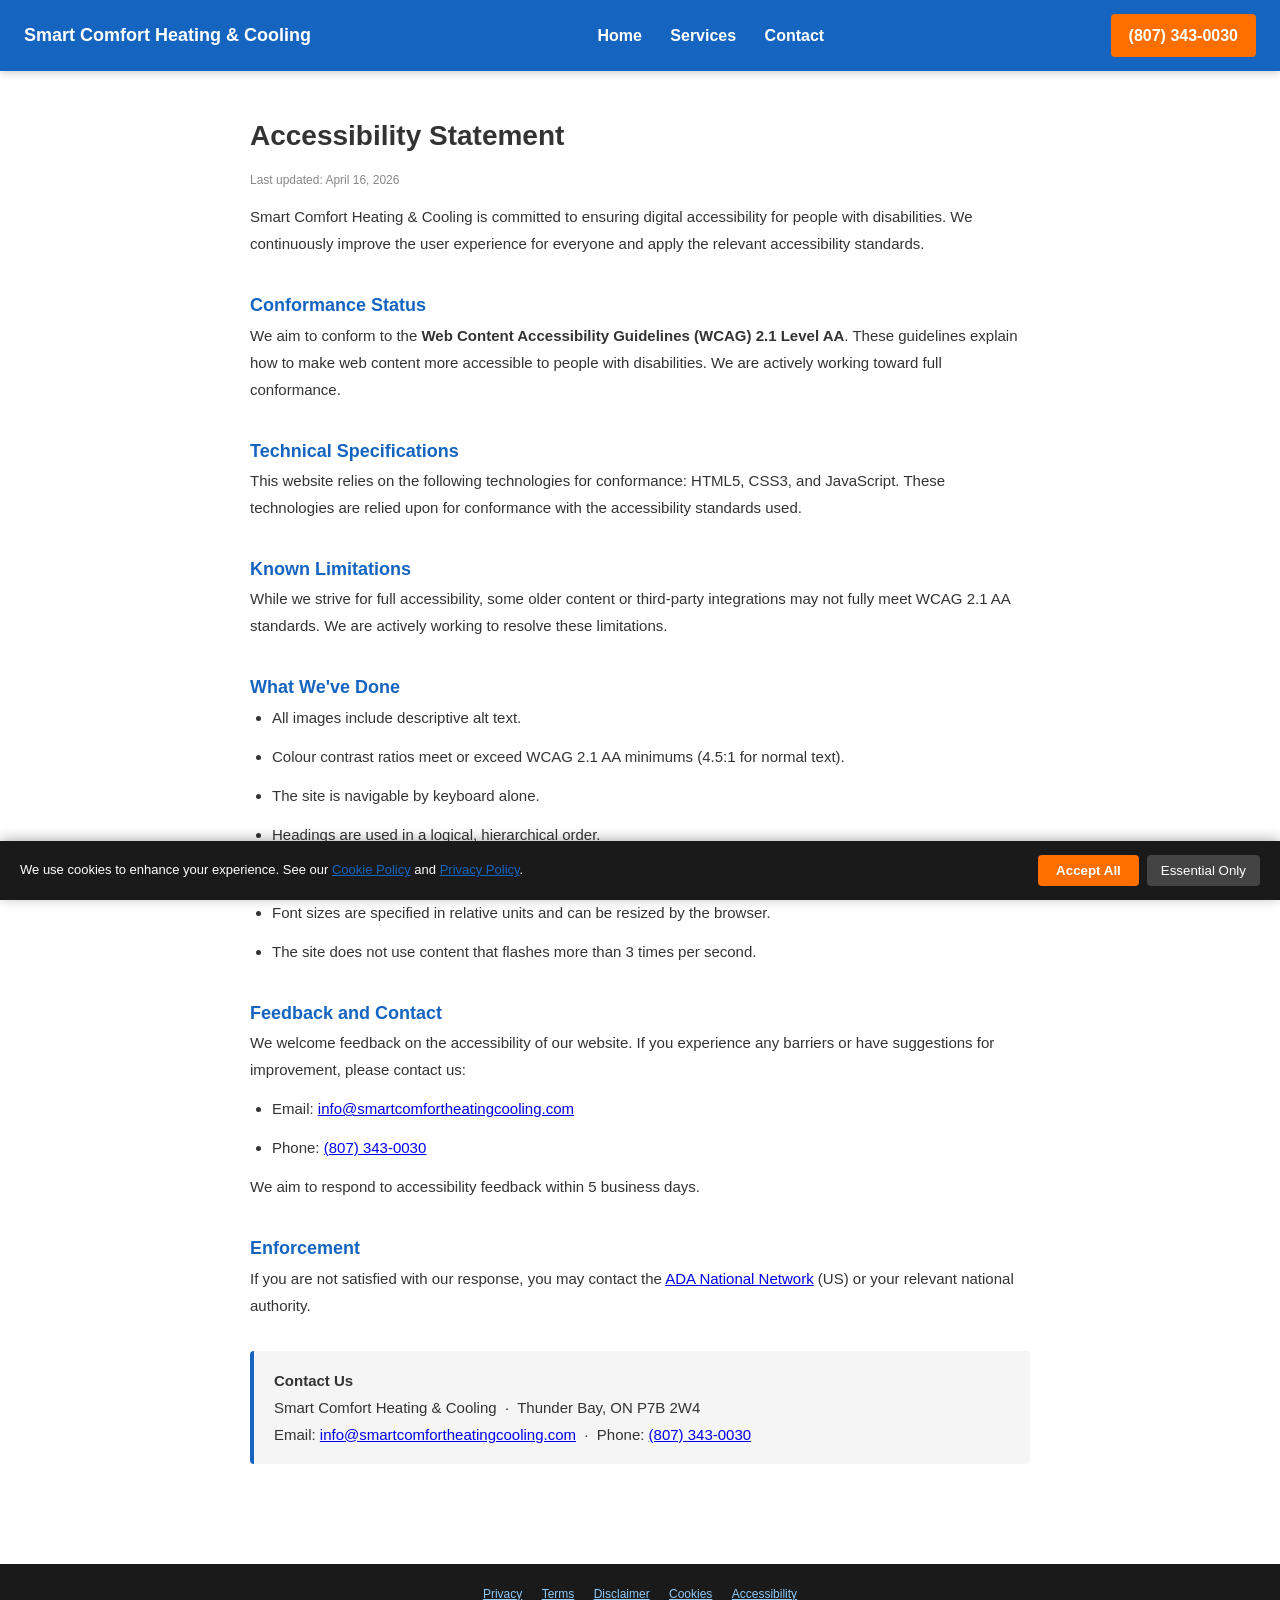
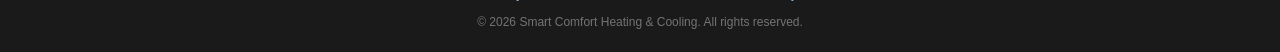
<file: accessibility.html>
<!DOCTYPE html>
<html lang="en">
<head>
<meta charset="UTF-8">
<meta name="viewport" content="width=device-width,initial-scale=1.0">
<title>Accessibility Statement | Smart Comfort Heating & Cooling</title>
<meta name="description" content="Accessibility Statement for Smart Comfort Heating & Cooling, Thunder Bay ON P7B 2W4. Last updated April 16, 2026.">
<meta name="robots" content="noindex,follow">
<link rel="canonical" href="/accessibility.html">
<link rel="stylesheet" href="style.css">
<script type="application/ld+json">{"@context": "https://schema.org", "@type": "WebPage", "name": "Accessibility Statement", "url": "/accessibility.html", "inLanguage": "en-US", "publisher": {"@type": "LocalBusiness", "name": "Smart Comfort Heating & Cooling", "address": {"@type": "PostalAddress", "addressLocality": "Thunder Bay", "addressRegion": "ON P7B 2W4"}}}</script>
<meta http-equiv="X-Content-Type-Options" content="nosniff">
<meta http-equiv="X-Frame-Options" content="DENY">
<style>
  .legal-wrap{max-width:820px;margin:40px auto;padding:0 20px 60px;font-size:15px;line-height:1.8;color:#333;}
  .legal-wrap h1{font-size:28px;margin-bottom:8px;}
  .legal-wrap h2{font-size:18px;margin-top:32px;color:#1565C0;}
  .legal-wrap p,.legal-wrap li{margin-bottom:12px;}
  .legal-wrap ul{padding-left:22px;}
  .legal-updated{color:#888;font-size:12px;margin-bottom:32px;}
  .legal-contact{background:#f5f5f5;border-left:4px solid #1565C0;padding:16px 20px;border-radius:4px;margin-top:32px;}
</style>
</head>
<body>
<nav style="background:#1565C0;padding:14px 24px;display:flex;justify-content:space-between;align-items:center;position:sticky;top:0;z-index:100;box-shadow:0 2px 8px rgba(0,0,0,.2);">
  <a href="index.html" style="color:white;font-weight:900;font-size:18px;text-decoration:none;">Smart Comfort Heating & Cooling</a>
  <div><a href="index.html" style="color:white;text-decoration:none;margin:0 12px;font-weight:600;">Home</a> <a href="services.html" style="color:white;text-decoration:none;margin:0 12px;font-weight:600;">Services</a> <a href="contact.html" style="color:white;text-decoration:none;margin:0 12px;font-weight:600;">Contact</a></div>
  <a href="tel:8073430030" style="background:#FF6F00;color:white;padding:8px 18px;border-radius:4px;text-decoration:none;font-weight:700;">(807) 343-0030</a>
</nav>
<div class="legal-wrap">

<h1>Accessibility Statement</h1>
<p class="legal-updated">Last updated: April 16, 2026</p>

<p>Smart Comfort Heating & Cooling is committed to ensuring digital accessibility for people with disabilities. We continuously improve the user experience for everyone and apply the relevant accessibility standards.</p>

<h2>Conformance Status</h2>
<p>We aim to conform to the <strong>Web Content Accessibility Guidelines (WCAG) 2.1 Level AA</strong>. These guidelines explain how to make web content more accessible to people with disabilities. We are actively working toward full conformance.</p>

<h2>Technical Specifications</h2>
<p>This website relies on the following technologies for conformance: HTML5, CSS3, and JavaScript. These technologies are relied upon for conformance with the accessibility standards used.</p>

<h2>Known Limitations</h2>
<p>While we strive for full accessibility, some older content or third-party integrations may not fully meet WCAG 2.1 AA standards. We are actively working to resolve these limitations.</p>

<h2>What We've Done</h2>
<ul>
  <li>All images include descriptive alt text.</li>
  <li>Colour contrast ratios meet or exceed WCAG 2.1 AA minimums (4.5:1 for normal text).</li>
  <li>The site is navigable by keyboard alone.</li>
  <li>Headings are used in a logical, hierarchical order.</li>
  <li>Forms include descriptive labels and error messages.</li>
  <li>Font sizes are specified in relative units and can be resized by the browser.</li>
  <li>The site does not use content that flashes more than 3 times per second.</li>
</ul>

<h2>Feedback and Contact</h2>
<p>We welcome feedback on the accessibility of our website. If you experience any barriers or have suggestions for improvement, please contact us:</p>
<ul>
  <li>Email: <a href="mailto:info@smartcomfortheatingcooling.com">info@smartcomfortheatingcooling.com</a></li>
  <li>Phone: <a href="tel:8073430030">(807) 343-0030</a></li>
</ul>
<p>We aim to respond to accessibility feedback within 5 business days.</p>

<h2>Enforcement</h2>
<p>If you are not satisfied with our response, you may contact the <a href="https://www.ada.gov" target="_blank" rel="noopener">ADA National Network</a> (US) or your relevant national authority.</p>
<div class="legal-contact">
  <strong>Contact Us</strong><br>
  Smart Comfort Heating & Cooling &nbsp;·&nbsp; Thunder Bay, ON P7B 2W4<br>
  Email: <a href="mailto:info@smartcomfortheatingcooling.com">info@smartcomfortheatingcooling.com</a> &nbsp;·&nbsp; Phone: <a href="tel:8073430030">(807) 343-0030</a>
</div>
</div>
<footer style="background:#1a1a1a;color:#ccc;padding:20px 24px;text-align:center;font-size:12px;">
  <div><a href="privacy-policy.html" style="color:#90CAF9;margin:0 8px;">Privacy</a>
  <a href="terms.html" style="color:#90CAF9;margin:0 8px;">Terms</a>
  <a href="disclaimer.html" style="color:#90CAF9;margin:0 8px;">Disclaimer</a>
  <a href="cookies.html" style="color:#90CAF9;margin:0 8px;">Cookies</a>
  <a href="accessibility.html" style="color:#90CAF9;margin:0 8px;">Accessibility</a></div>
  <div style="margin-top:8px;opacity:.5;">&copy; 2026 Smart Comfort Heating & Cooling. All rights reserved.</div>
</footer>
<script src="cookie-consent.js" defer></script>
</body></html>
</file>
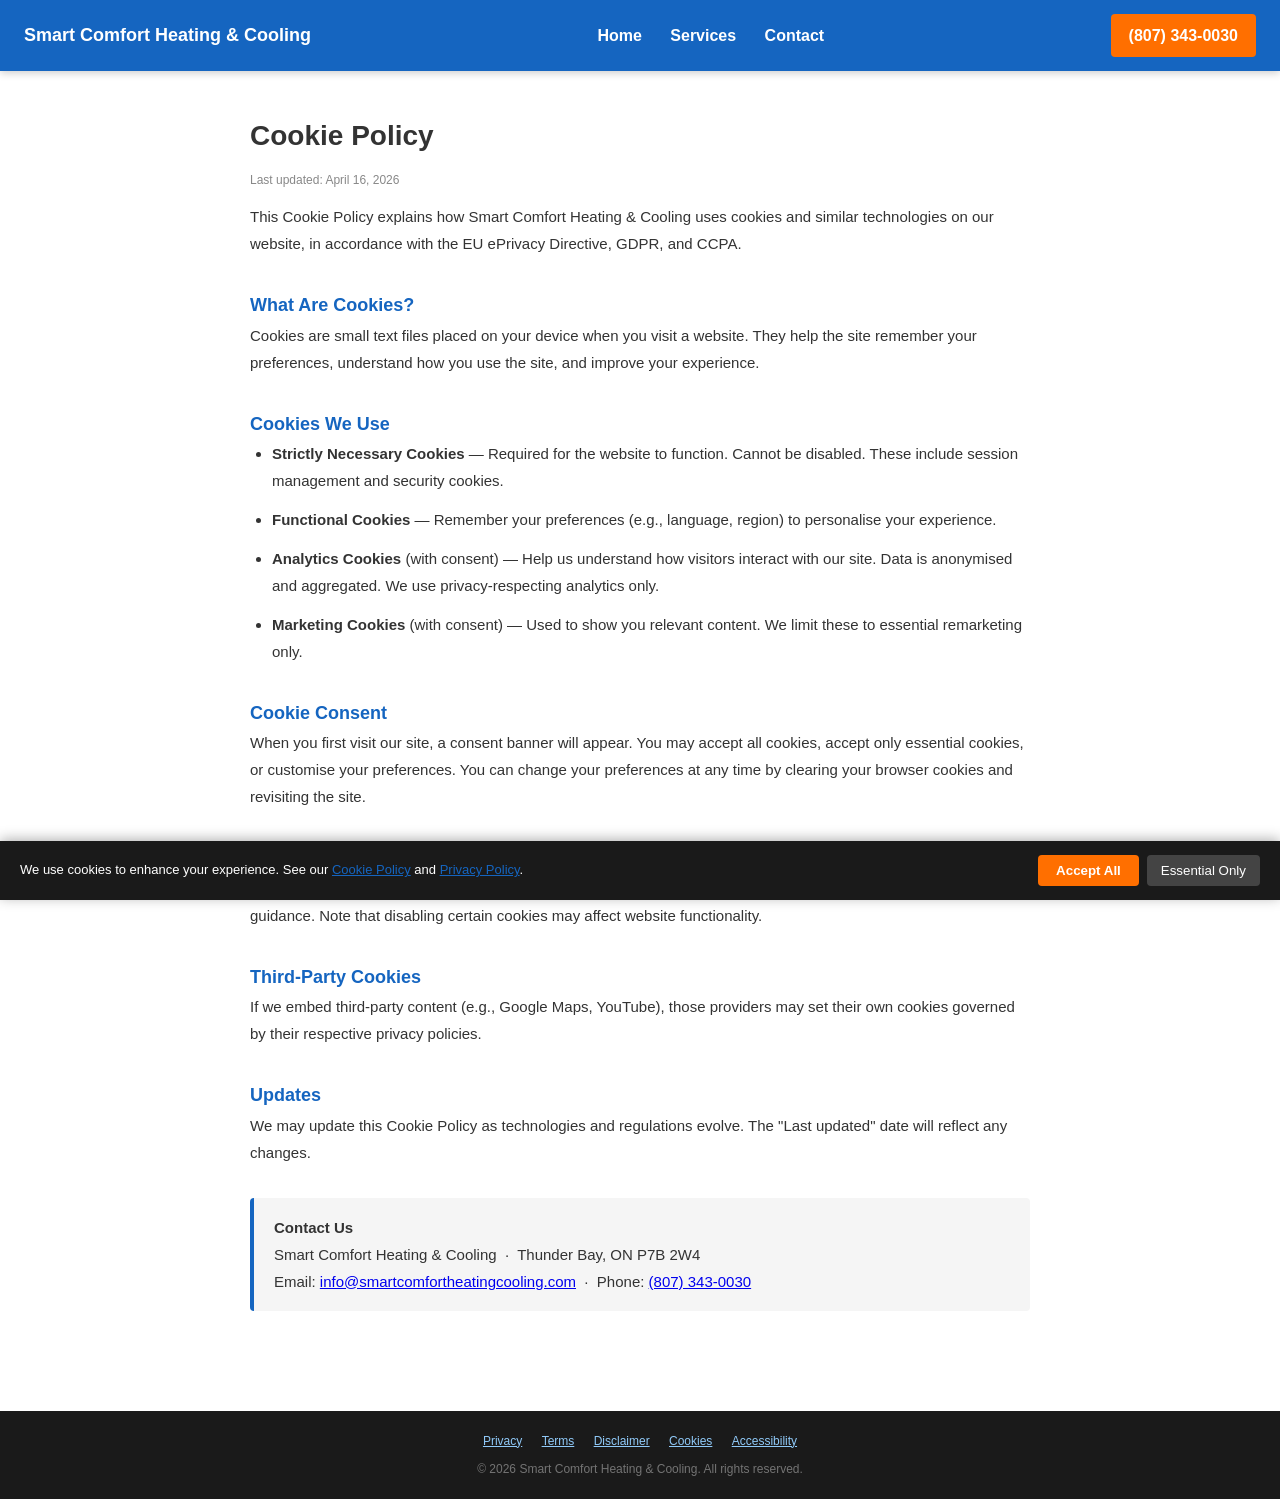
<file: cookies.html>
<!DOCTYPE html>
<html lang="en">
<head>
<meta charset="UTF-8">
<meta name="viewport" content="width=device-width,initial-scale=1.0">
<title>Cookie Policy | Smart Comfort Heating & Cooling</title>
<meta name="description" content="Cookie Policy for Smart Comfort Heating & Cooling, Thunder Bay ON P7B 2W4. Last updated April 16, 2026.">
<meta name="robots" content="noindex,follow">
<link rel="canonical" href="/cookies.html">
<link rel="stylesheet" href="style.css">
<script type="application/ld+json">{"@context": "https://schema.org", "@type": "WebPage", "name": "Cookie Policy", "url": "/cookies.html", "inLanguage": "en-US", "publisher": {"@type": "LocalBusiness", "name": "Smart Comfort Heating & Cooling", "address": {"@type": "PostalAddress", "addressLocality": "Thunder Bay", "addressRegion": "ON P7B 2W4"}}}</script>
<meta http-equiv="X-Content-Type-Options" content="nosniff">
<meta http-equiv="X-Frame-Options" content="DENY">
<style>
  .legal-wrap{max-width:820px;margin:40px auto;padding:0 20px 60px;font-size:15px;line-height:1.8;color:#333;}
  .legal-wrap h1{font-size:28px;margin-bottom:8px;}
  .legal-wrap h2{font-size:18px;margin-top:32px;color:#1565C0;}
  .legal-wrap p,.legal-wrap li{margin-bottom:12px;}
  .legal-wrap ul{padding-left:22px;}
  .legal-updated{color:#888;font-size:12px;margin-bottom:32px;}
  .legal-contact{background:#f5f5f5;border-left:4px solid #1565C0;padding:16px 20px;border-radius:4px;margin-top:32px;}
</style>
</head>
<body>
<nav style="background:#1565C0;padding:14px 24px;display:flex;justify-content:space-between;align-items:center;position:sticky;top:0;z-index:100;box-shadow:0 2px 8px rgba(0,0,0,.2);">
  <a href="index.html" style="color:white;font-weight:900;font-size:18px;text-decoration:none;">Smart Comfort Heating & Cooling</a>
  <div><a href="index.html" style="color:white;text-decoration:none;margin:0 12px;font-weight:600;">Home</a> <a href="services.html" style="color:white;text-decoration:none;margin:0 12px;font-weight:600;">Services</a> <a href="contact.html" style="color:white;text-decoration:none;margin:0 12px;font-weight:600;">Contact</a></div>
  <a href="tel:8073430030" style="background:#FF6F00;color:white;padding:8px 18px;border-radius:4px;text-decoration:none;font-weight:700;">(807) 343-0030</a>
</nav>
<div class="legal-wrap">

<h1>Cookie Policy</h1>
<p class="legal-updated">Last updated: April 16, 2026</p>

<p>This Cookie Policy explains how Smart Comfort Heating & Cooling uses cookies and similar technologies on our website, in accordance with the EU ePrivacy Directive, GDPR, and CCPA.</p>

<h2>What Are Cookies?</h2>
<p>Cookies are small text files placed on your device when you visit a website. They help the site remember your preferences, understand how you use the site, and improve your experience.</p>

<h2>Cookies We Use</h2>
<ul>
  <li><strong>Strictly Necessary Cookies</strong> — Required for the website to function. Cannot be disabled. These include session management and security cookies.</li>
  <li><strong>Functional Cookies</strong> — Remember your preferences (e.g., language, region) to personalise your experience.</li>
  <li><strong>Analytics Cookies</strong> (with consent) — Help us understand how visitors interact with our site. Data is anonymised and aggregated. We use privacy-respecting analytics only.</li>
  <li><strong>Marketing Cookies</strong> (with consent) — Used to show you relevant content. We limit these to essential remarketing only.</li>
</ul>

<h2>Cookie Consent</h2>
<p>When you first visit our site, a consent banner will appear. You may accept all cookies, accept only essential cookies, or customise your preferences. You can change your preferences at any time by clearing your browser cookies and revisiting the site.</p>

<h2>How to Control Cookies</h2>
<p>Most browsers allow you to control cookies through their settings. Visit <a href="https://www.aboutcookies.org" target="_blank" rel="noopener">aboutcookies.org</a> for browser-specific guidance. Note that disabling certain cookies may affect website functionality.</p>

<h2>Third-Party Cookies</h2>
<p>If we embed third-party content (e.g., Google Maps, YouTube), those providers may set their own cookies governed by their respective privacy policies.</p>

<h2>Updates</h2>
<p>We may update this Cookie Policy as technologies and regulations evolve. The "Last updated" date will reflect any changes.</p>
<div class="legal-contact">
  <strong>Contact Us</strong><br>
  Smart Comfort Heating & Cooling &nbsp;·&nbsp; Thunder Bay, ON P7B 2W4<br>
  Email: <a href="mailto:info@smartcomfortheatingcooling.com">info@smartcomfortheatingcooling.com</a> &nbsp;·&nbsp; Phone: <a href="tel:8073430030">(807) 343-0030</a>
</div>
</div>
<footer style="background:#1a1a1a;color:#ccc;padding:20px 24px;text-align:center;font-size:12px;">
  <div><a href="privacy-policy.html" style="color:#90CAF9;margin:0 8px;">Privacy</a>
  <a href="terms.html" style="color:#90CAF9;margin:0 8px;">Terms</a>
  <a href="disclaimer.html" style="color:#90CAF9;margin:0 8px;">Disclaimer</a>
  <a href="cookies.html" style="color:#90CAF9;margin:0 8px;">Cookies</a>
  <a href="accessibility.html" style="color:#90CAF9;margin:0 8px;">Accessibility</a></div>
  <div style="margin-top:8px;opacity:.5;">&copy; 2026 Smart Comfort Heating & Cooling. All rights reserved.</div>
</footer>
<script src="cookie-consent.js" defer></script>
</body></html>
</file>
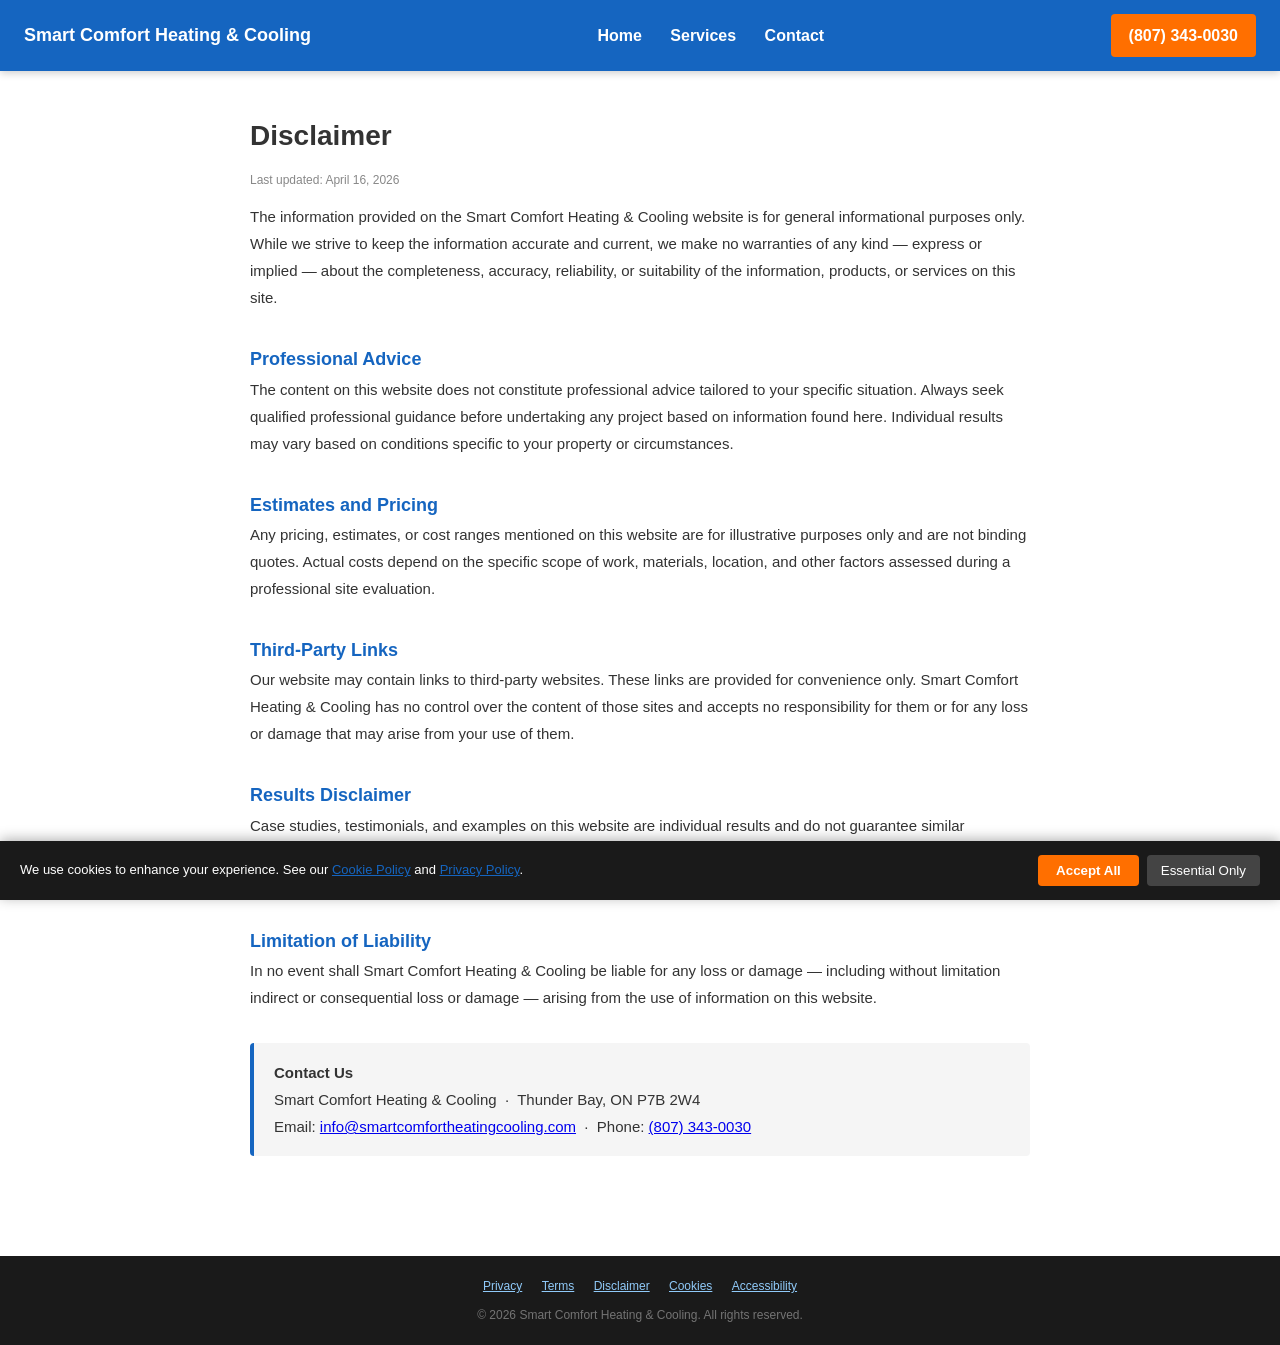
<file: disclaimer.html>
<!DOCTYPE html>
<html lang="en">
<head>
<meta charset="UTF-8">
<meta name="viewport" content="width=device-width,initial-scale=1.0">
<title>Disclaimer | Smart Comfort Heating & Cooling</title>
<meta name="description" content="Disclaimer for Smart Comfort Heating & Cooling, Thunder Bay ON P7B 2W4. Last updated April 16, 2026.">
<meta name="robots" content="noindex,follow">
<link rel="canonical" href="/disclaimer.html">
<link rel="stylesheet" href="style.css">
<script type="application/ld+json">{"@context": "https://schema.org", "@type": "WebPage", "name": "Disclaimer", "url": "/disclaimer.html", "inLanguage": "en-US", "publisher": {"@type": "LocalBusiness", "name": "Smart Comfort Heating & Cooling", "address": {"@type": "PostalAddress", "addressLocality": "Thunder Bay", "addressRegion": "ON P7B 2W4"}}}</script>
<meta http-equiv="X-Content-Type-Options" content="nosniff">
<meta http-equiv="X-Frame-Options" content="DENY">
<style>
  .legal-wrap{max-width:820px;margin:40px auto;padding:0 20px 60px;font-size:15px;line-height:1.8;color:#333;}
  .legal-wrap h1{font-size:28px;margin-bottom:8px;}
  .legal-wrap h2{font-size:18px;margin-top:32px;color:#1565C0;}
  .legal-wrap p,.legal-wrap li{margin-bottom:12px;}
  .legal-wrap ul{padding-left:22px;}
  .legal-updated{color:#888;font-size:12px;margin-bottom:32px;}
  .legal-contact{background:#f5f5f5;border-left:4px solid #1565C0;padding:16px 20px;border-radius:4px;margin-top:32px;}
</style>
</head>
<body>
<nav style="background:#1565C0;padding:14px 24px;display:flex;justify-content:space-between;align-items:center;position:sticky;top:0;z-index:100;box-shadow:0 2px 8px rgba(0,0,0,.2);">
  <a href="index.html" style="color:white;font-weight:900;font-size:18px;text-decoration:none;">Smart Comfort Heating & Cooling</a>
  <div><a href="index.html" style="color:white;text-decoration:none;margin:0 12px;font-weight:600;">Home</a> <a href="services.html" style="color:white;text-decoration:none;margin:0 12px;font-weight:600;">Services</a> <a href="contact.html" style="color:white;text-decoration:none;margin:0 12px;font-weight:600;">Contact</a></div>
  <a href="tel:8073430030" style="background:#FF6F00;color:white;padding:8px 18px;border-radius:4px;text-decoration:none;font-weight:700;">(807) 343-0030</a>
</nav>
<div class="legal-wrap">

<h1>Disclaimer</h1>
<p class="legal-updated">Last updated: April 16, 2026</p>

<p>The information provided on the Smart Comfort Heating & Cooling website is for general informational purposes only. While we strive to keep the information accurate and current, we make no warranties of any kind — express or implied — about the completeness, accuracy, reliability, or suitability of the information, products, or services on this site.</p>

<h2>Professional Advice</h2>
<p>The content on this website does not constitute professional advice tailored to your specific situation. Always seek qualified professional guidance before undertaking any project based on information found here. Individual results may vary based on conditions specific to your property or circumstances.</p>

<h2>Estimates and Pricing</h2>
<p>Any pricing, estimates, or cost ranges mentioned on this website are for illustrative purposes only and are not binding quotes. Actual costs depend on the specific scope of work, materials, location, and other factors assessed during a professional site evaluation.</p>

<h2>Third-Party Links</h2>
<p>Our website may contain links to third-party websites. These links are provided for convenience only. Smart Comfort Heating & Cooling has no control over the content of those sites and accepts no responsibility for them or for any loss or damage that may arise from your use of them.</p>

<h2>Results Disclaimer</h2>
<p>Case studies, testimonials, and examples on this website are individual results and do not guarantee similar outcomes. Performance depends on many variables including but not limited to property conditions, local regulations, weather, and individual project complexity.</p>

<h2>Limitation of Liability</h2>
<p>In no event shall Smart Comfort Heating & Cooling be liable for any loss or damage — including without limitation indirect or consequential loss or damage — arising from the use of information on this website.</p>
<div class="legal-contact">
  <strong>Contact Us</strong><br>
  Smart Comfort Heating & Cooling &nbsp;·&nbsp; Thunder Bay, ON P7B 2W4<br>
  Email: <a href="mailto:info@smartcomfortheatingcooling.com">info@smartcomfortheatingcooling.com</a> &nbsp;·&nbsp; Phone: <a href="tel:8073430030">(807) 343-0030</a>
</div>
</div>
<footer style="background:#1a1a1a;color:#ccc;padding:20px 24px;text-align:center;font-size:12px;">
  <div><a href="privacy-policy.html" style="color:#90CAF9;margin:0 8px;">Privacy</a>
  <a href="terms.html" style="color:#90CAF9;margin:0 8px;">Terms</a>
  <a href="disclaimer.html" style="color:#90CAF9;margin:0 8px;">Disclaimer</a>
  <a href="cookies.html" style="color:#90CAF9;margin:0 8px;">Cookies</a>
  <a href="accessibility.html" style="color:#90CAF9;margin:0 8px;">Accessibility</a></div>
  <div style="margin-top:8px;opacity:.5;">&copy; 2026 Smart Comfort Heating & Cooling. All rights reserved.</div>
</footer>
<script src="cookie-consent.js" defer></script>
</body></html>
</file>
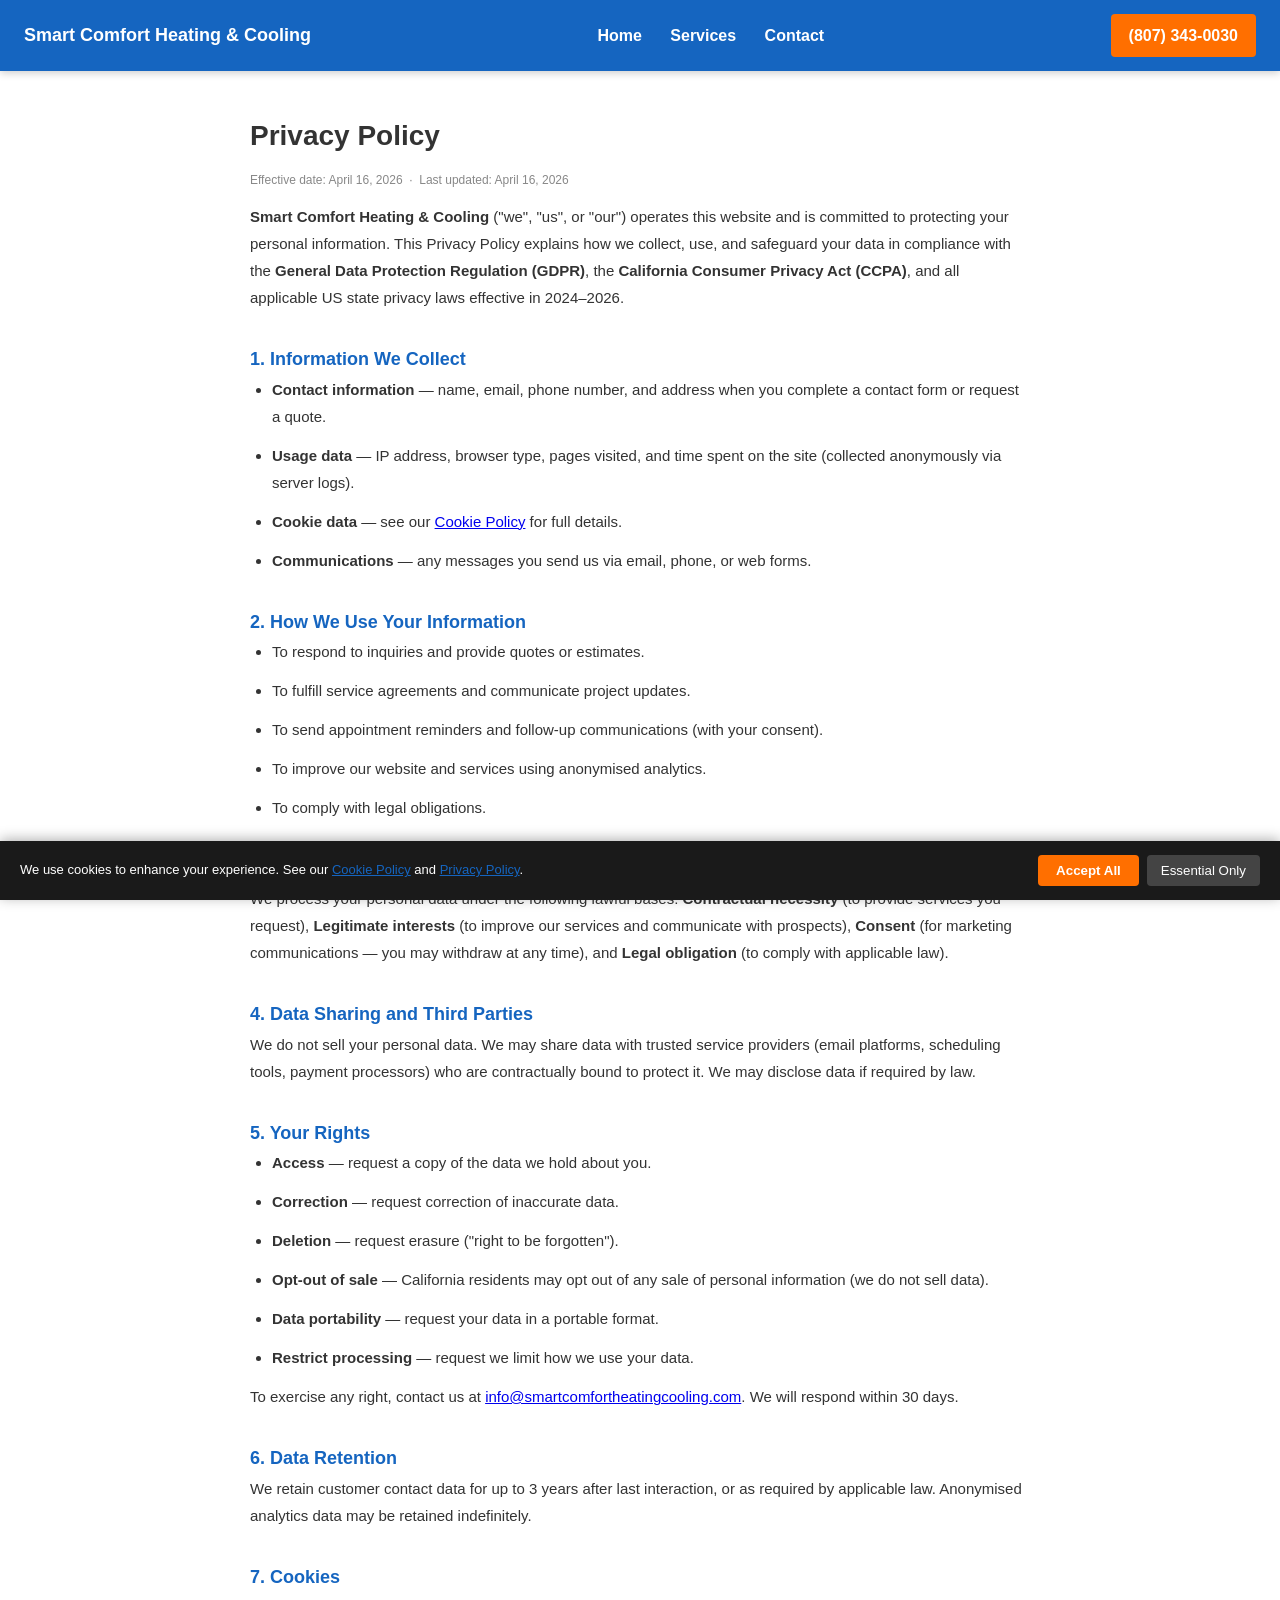
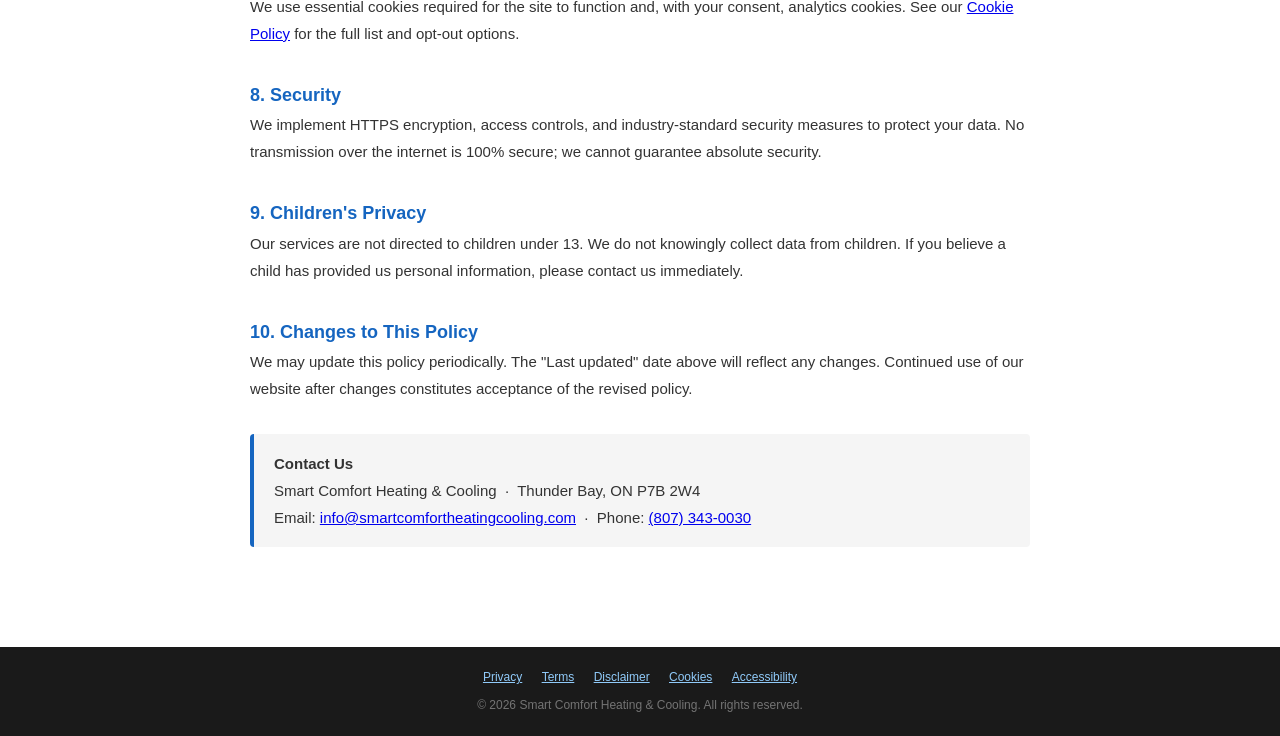
<file: privacy-policy.html>
<!DOCTYPE html>
<html lang="en">
<head>
<meta charset="UTF-8">
<meta name="viewport" content="width=device-width,initial-scale=1.0">
<title>Privacy Policy | Smart Comfort Heating & Cooling</title>
<meta name="description" content="Privacy Policy for Smart Comfort Heating & Cooling, Thunder Bay ON P7B 2W4. Last updated April 16, 2026.">
<meta name="robots" content="noindex,follow">
<link rel="canonical" href="/privacy-policy.html">
<link rel="stylesheet" href="style.css">
<script type="application/ld+json">{"@context": "https://schema.org", "@type": "WebPage", "name": "Privacy Policy", "url": "/privacy-policy.html", "inLanguage": "en-US", "publisher": {"@type": "LocalBusiness", "name": "Smart Comfort Heating & Cooling", "address": {"@type": "PostalAddress", "addressLocality": "Thunder Bay", "addressRegion": "ON P7B 2W4"}}}</script>
<meta http-equiv="X-Content-Type-Options" content="nosniff">
<meta http-equiv="X-Frame-Options" content="DENY">
<style>
  .legal-wrap{max-width:820px;margin:40px auto;padding:0 20px 60px;font-size:15px;line-height:1.8;color:#333;}
  .legal-wrap h1{font-size:28px;margin-bottom:8px;}
  .legal-wrap h2{font-size:18px;margin-top:32px;color:#1565C0;}
  .legal-wrap p,.legal-wrap li{margin-bottom:12px;}
  .legal-wrap ul{padding-left:22px;}
  .legal-updated{color:#888;font-size:12px;margin-bottom:32px;}
  .legal-contact{background:#f5f5f5;border-left:4px solid #1565C0;padding:16px 20px;border-radius:4px;margin-top:32px;}
</style>
</head>
<body>
<nav style="background:#1565C0;padding:14px 24px;display:flex;justify-content:space-between;align-items:center;position:sticky;top:0;z-index:100;box-shadow:0 2px 8px rgba(0,0,0,.2);">
  <a href="index.html" style="color:white;font-weight:900;font-size:18px;text-decoration:none;">Smart Comfort Heating & Cooling</a>
  <div><a href="index.html" style="color:white;text-decoration:none;margin:0 12px;font-weight:600;">Home</a> <a href="services.html" style="color:white;text-decoration:none;margin:0 12px;font-weight:600;">Services</a> <a href="contact.html" style="color:white;text-decoration:none;margin:0 12px;font-weight:600;">Contact</a></div>
  <a href="tel:8073430030" style="background:#FF6F00;color:white;padding:8px 18px;border-radius:4px;text-decoration:none;font-weight:700;">(807) 343-0030</a>
</nav>
<div class="legal-wrap">

<h1>Privacy Policy</h1>
<p class="legal-updated">Effective date: April 16, 2026 &nbsp;·&nbsp; Last updated: April 16, 2026</p>

<p><strong>Smart Comfort Heating & Cooling</strong> ("we", "us", or "our") operates this website and is committed to protecting your personal information. This Privacy Policy explains how we collect, use, and safeguard your data in compliance with the <strong>General Data Protection Regulation (GDPR)</strong>, the <strong>California Consumer Privacy Act (CCPA)</strong>, and all applicable US state privacy laws effective in 2024–2026.</p>

<h2>1. Information We Collect</h2>
<ul>
  <li><strong>Contact information</strong> — name, email, phone number, and address when you complete a contact form or request a quote.</li>
  <li><strong>Usage data</strong> — IP address, browser type, pages visited, and time spent on the site (collected anonymously via server logs).</li>
  <li><strong>Cookie data</strong> — see our <a href="cookies.html">Cookie Policy</a> for full details.</li>
  <li><strong>Communications</strong> — any messages you send us via email, phone, or web forms.</li>
</ul>

<h2>2. How We Use Your Information</h2>
<ul>
  <li>To respond to inquiries and provide quotes or estimates.</li>
  <li>To fulfill service agreements and communicate project updates.</li>
  <li>To send appointment reminders and follow-up communications (with your consent).</li>
  <li>To improve our website and services using anonymised analytics.</li>
  <li>To comply with legal obligations.</li>
</ul>

<h2>3. Legal Basis for Processing (GDPR)</h2>
<p>We process your personal data under the following lawful bases: <strong>Contractual necessity</strong> (to provide services you request), <strong>Legitimate interests</strong> (to improve our services and communicate with prospects), <strong>Consent</strong> (for marketing communications — you may withdraw at any time), and <strong>Legal obligation</strong> (to comply with applicable law).</p>

<h2>4. Data Sharing and Third Parties</h2>
<p>We do not sell your personal data. We may share data with trusted service providers (email platforms, scheduling tools, payment processors) who are contractually bound to protect it. We may disclose data if required by law.</p>

<h2>5. Your Rights</h2>
<ul>
  <li><strong>Access</strong> — request a copy of the data we hold about you.</li>
  <li><strong>Correction</strong> — request correction of inaccurate data.</li>
  <li><strong>Deletion</strong> — request erasure ("right to be forgotten").</li>
  <li><strong>Opt-out of sale</strong> — California residents may opt out of any sale of personal information (we do not sell data).</li>
  <li><strong>Data portability</strong> — request your data in a portable format.</li>
  <li><strong>Restrict processing</strong> — request we limit how we use your data.</li>
</ul>
<p>To exercise any right, contact us at <a href="mailto:info@smartcomfortheatingcooling.com">info@smartcomfortheatingcooling.com</a>. We will respond within 30 days.</p>

<h2>6. Data Retention</h2>
<p>We retain customer contact data for up to 3 years after last interaction, or as required by applicable law. Anonymised analytics data may be retained indefinitely.</p>

<h2>7. Cookies</h2>
<p>We use essential cookies required for the site to function and, with your consent, analytics cookies. See our <a href="cookies.html">Cookie Policy</a> for the full list and opt-out options.</p>

<h2>8. Security</h2>
<p>We implement HTTPS encryption, access controls, and industry-standard security measures to protect your data. No transmission over the internet is 100% secure; we cannot guarantee absolute security.</p>

<h2>9. Children's Privacy</h2>
<p>Our services are not directed to children under 13. We do not knowingly collect data from children. If you believe a child has provided us personal information, please contact us immediately.</p>

<h2>10. Changes to This Policy</h2>
<p>We may update this policy periodically. The "Last updated" date above will reflect any changes. Continued use of our website after changes constitutes acceptance of the revised policy.</p>
<div class="legal-contact">
  <strong>Contact Us</strong><br>
  Smart Comfort Heating & Cooling &nbsp;·&nbsp; Thunder Bay, ON P7B 2W4<br>
  Email: <a href="mailto:info@smartcomfortheatingcooling.com">info@smartcomfortheatingcooling.com</a> &nbsp;·&nbsp; Phone: <a href="tel:8073430030">(807) 343-0030</a>
</div>
</div>
<footer style="background:#1a1a1a;color:#ccc;padding:20px 24px;text-align:center;font-size:12px;">
  <div><a href="privacy-policy.html" style="color:#90CAF9;margin:0 8px;">Privacy</a>
  <a href="terms.html" style="color:#90CAF9;margin:0 8px;">Terms</a>
  <a href="disclaimer.html" style="color:#90CAF9;margin:0 8px;">Disclaimer</a>
  <a href="cookies.html" style="color:#90CAF9;margin:0 8px;">Cookies</a>
  <a href="accessibility.html" style="color:#90CAF9;margin:0 8px;">Accessibility</a></div>
  <div style="margin-top:8px;opacity:.5;">&copy; 2026 Smart Comfort Heating & Cooling. All rights reserved.</div>
</footer>
<script src="cookie-consent.js" defer></script>
</body></html>
</file>
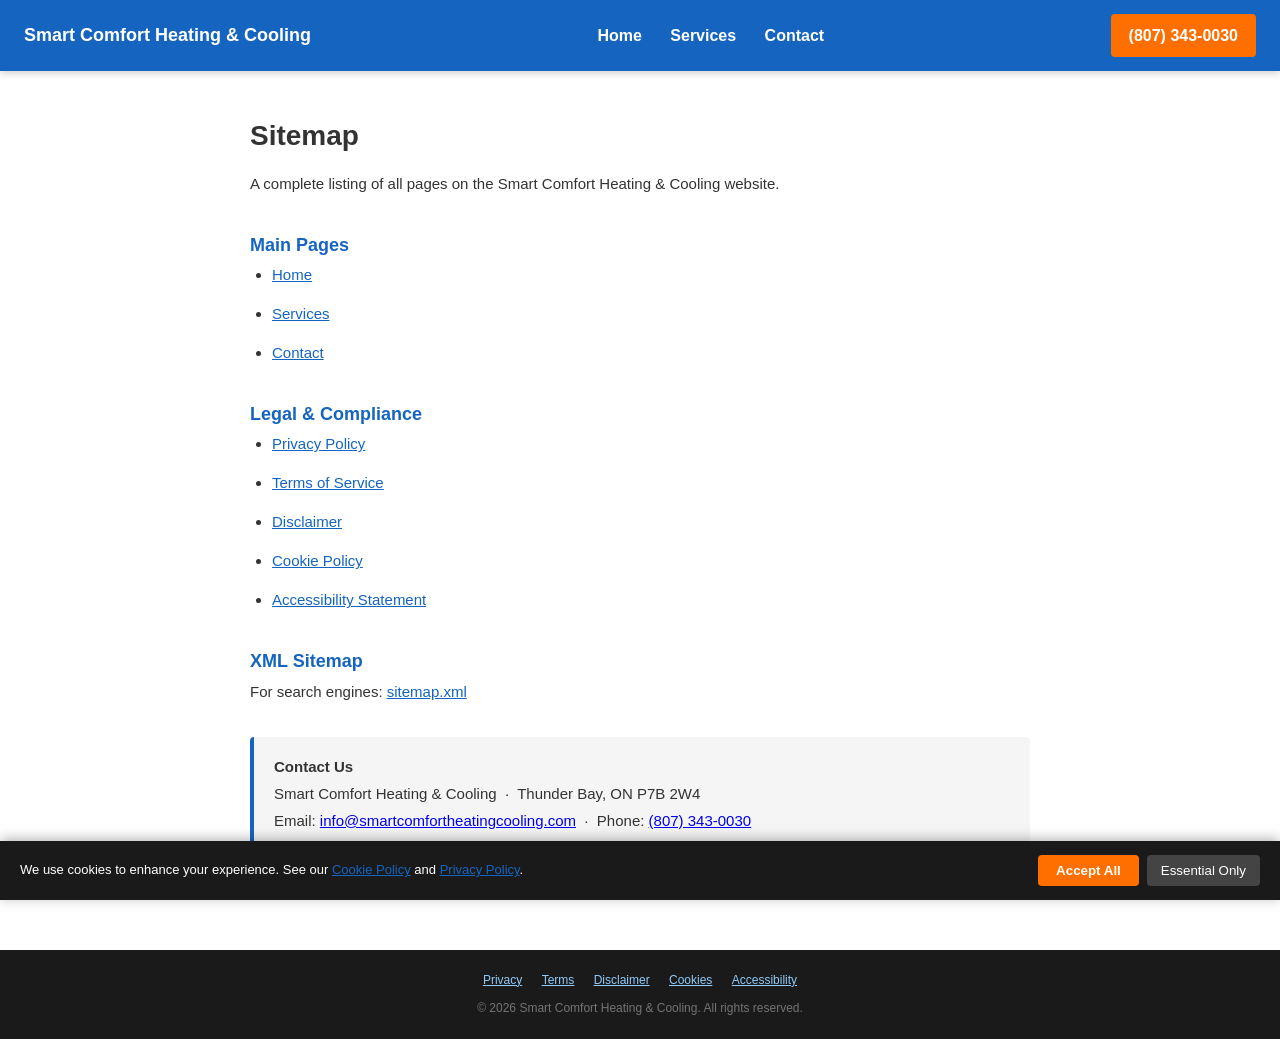
<file: sitemap-page.html>
<!DOCTYPE html>
<html lang="en">
<head>
<meta charset="UTF-8">
<meta name="viewport" content="width=device-width,initial-scale=1.0">
<title>Sitemap | Smart Comfort Heating & Cooling</title>
<meta name="description" content="Sitemap for Smart Comfort Heating & Cooling, Thunder Bay ON P7B 2W4. Last updated April 16, 2026.">
<meta name="robots" content="noindex,follow">
<link rel="canonical" href="/sitemap-page.html">
<link rel="stylesheet" href="style.css">
<script type="application/ld+json">{"@context": "https://schema.org", "@type": "WebPage", "name": "Sitemap", "url": "/sitemap-page.html", "inLanguage": "en-US", "publisher": {"@type": "LocalBusiness", "name": "Smart Comfort Heating & Cooling", "address": {"@type": "PostalAddress", "addressLocality": "Thunder Bay", "addressRegion": "ON P7B 2W4"}}}</script>
<meta http-equiv="X-Content-Type-Options" content="nosniff">
<meta http-equiv="X-Frame-Options" content="DENY">
<style>
  .legal-wrap{max-width:820px;margin:40px auto;padding:0 20px 60px;font-size:15px;line-height:1.8;color:#333;}
  .legal-wrap h1{font-size:28px;margin-bottom:8px;}
  .legal-wrap h2{font-size:18px;margin-top:32px;color:#1565C0;}
  .legal-wrap p,.legal-wrap li{margin-bottom:12px;}
  .legal-wrap ul{padding-left:22px;}
  .legal-updated{color:#888;font-size:12px;margin-bottom:32px;}
  .legal-contact{background:#f5f5f5;border-left:4px solid #1565C0;padding:16px 20px;border-radius:4px;margin-top:32px;}
</style>
</head>
<body>
<nav style="background:#1565C0;padding:14px 24px;display:flex;justify-content:space-between;align-items:center;position:sticky;top:0;z-index:100;box-shadow:0 2px 8px rgba(0,0,0,.2);">
  <a href="index.html" style="color:white;font-weight:900;font-size:18px;text-decoration:none;">Smart Comfort Heating & Cooling</a>
  <div><a href="index.html" style="color:white;text-decoration:none;margin:0 12px;font-weight:600;">Home</a> <a href="services.html" style="color:white;text-decoration:none;margin:0 12px;font-weight:600;">Services</a> <a href="contact.html" style="color:white;text-decoration:none;margin:0 12px;font-weight:600;">Contact</a></div>
  <a href="tel:8073430030" style="background:#FF6F00;color:white;padding:8px 18px;border-radius:4px;text-decoration:none;font-weight:700;">(807) 343-0030</a>
</nav>
<div class="legal-wrap">

<h1>Sitemap</h1>
<p>A complete listing of all pages on the Smart Comfort Heating & Cooling website.</p>

<h2>Main Pages</h2>
<ul>
  <li><a href="index.html" style="color:#1565C0;">Home</a></li>
  <li><a href="services.html" style="color:#1565C0;">Services</a></li>
  <li><a href="contact.html" style="color:#1565C0;">Contact</a></li>
</ul>

<h2>Legal &amp; Compliance</h2>
<ul>
  <li><a href="privacy-policy.html" style="color:#1565C0;">Privacy Policy</a></li>
  <li><a href="terms.html"          style="color:#1565C0;">Terms of Service</a></li>
  <li><a href="disclaimer.html"     style="color:#1565C0;">Disclaimer</a></li>
  <li><a href="cookies.html"        style="color:#1565C0;">Cookie Policy</a></li>
  <li><a href="accessibility.html"  style="color:#1565C0;">Accessibility Statement</a></li>
</ul>

<h2>XML Sitemap</h2>
<p>For search engines: <a href="sitemap.xml" style="color:#1565C0;">sitemap.xml</a></p>
<div class="legal-contact">
  <strong>Contact Us</strong><br>
  Smart Comfort Heating & Cooling &nbsp;·&nbsp; Thunder Bay, ON P7B 2W4<br>
  Email: <a href="mailto:info@smartcomfortheatingcooling.com">info@smartcomfortheatingcooling.com</a> &nbsp;·&nbsp; Phone: <a href="tel:8073430030">(807) 343-0030</a>
</div>
</div>
<footer style="background:#1a1a1a;color:#ccc;padding:20px 24px;text-align:center;font-size:12px;">
  <div><a href="privacy-policy.html" style="color:#90CAF9;margin:0 8px;">Privacy</a>
  <a href="terms.html" style="color:#90CAF9;margin:0 8px;">Terms</a>
  <a href="disclaimer.html" style="color:#90CAF9;margin:0 8px;">Disclaimer</a>
  <a href="cookies.html" style="color:#90CAF9;margin:0 8px;">Cookies</a>
  <a href="accessibility.html" style="color:#90CAF9;margin:0 8px;">Accessibility</a></div>
  <div style="margin-top:8px;opacity:.5;">&copy; 2026 Smart Comfort Heating & Cooling. All rights reserved.</div>
</footer>
<script src="cookie-consent.js" defer></script>
</body></html>
</file>
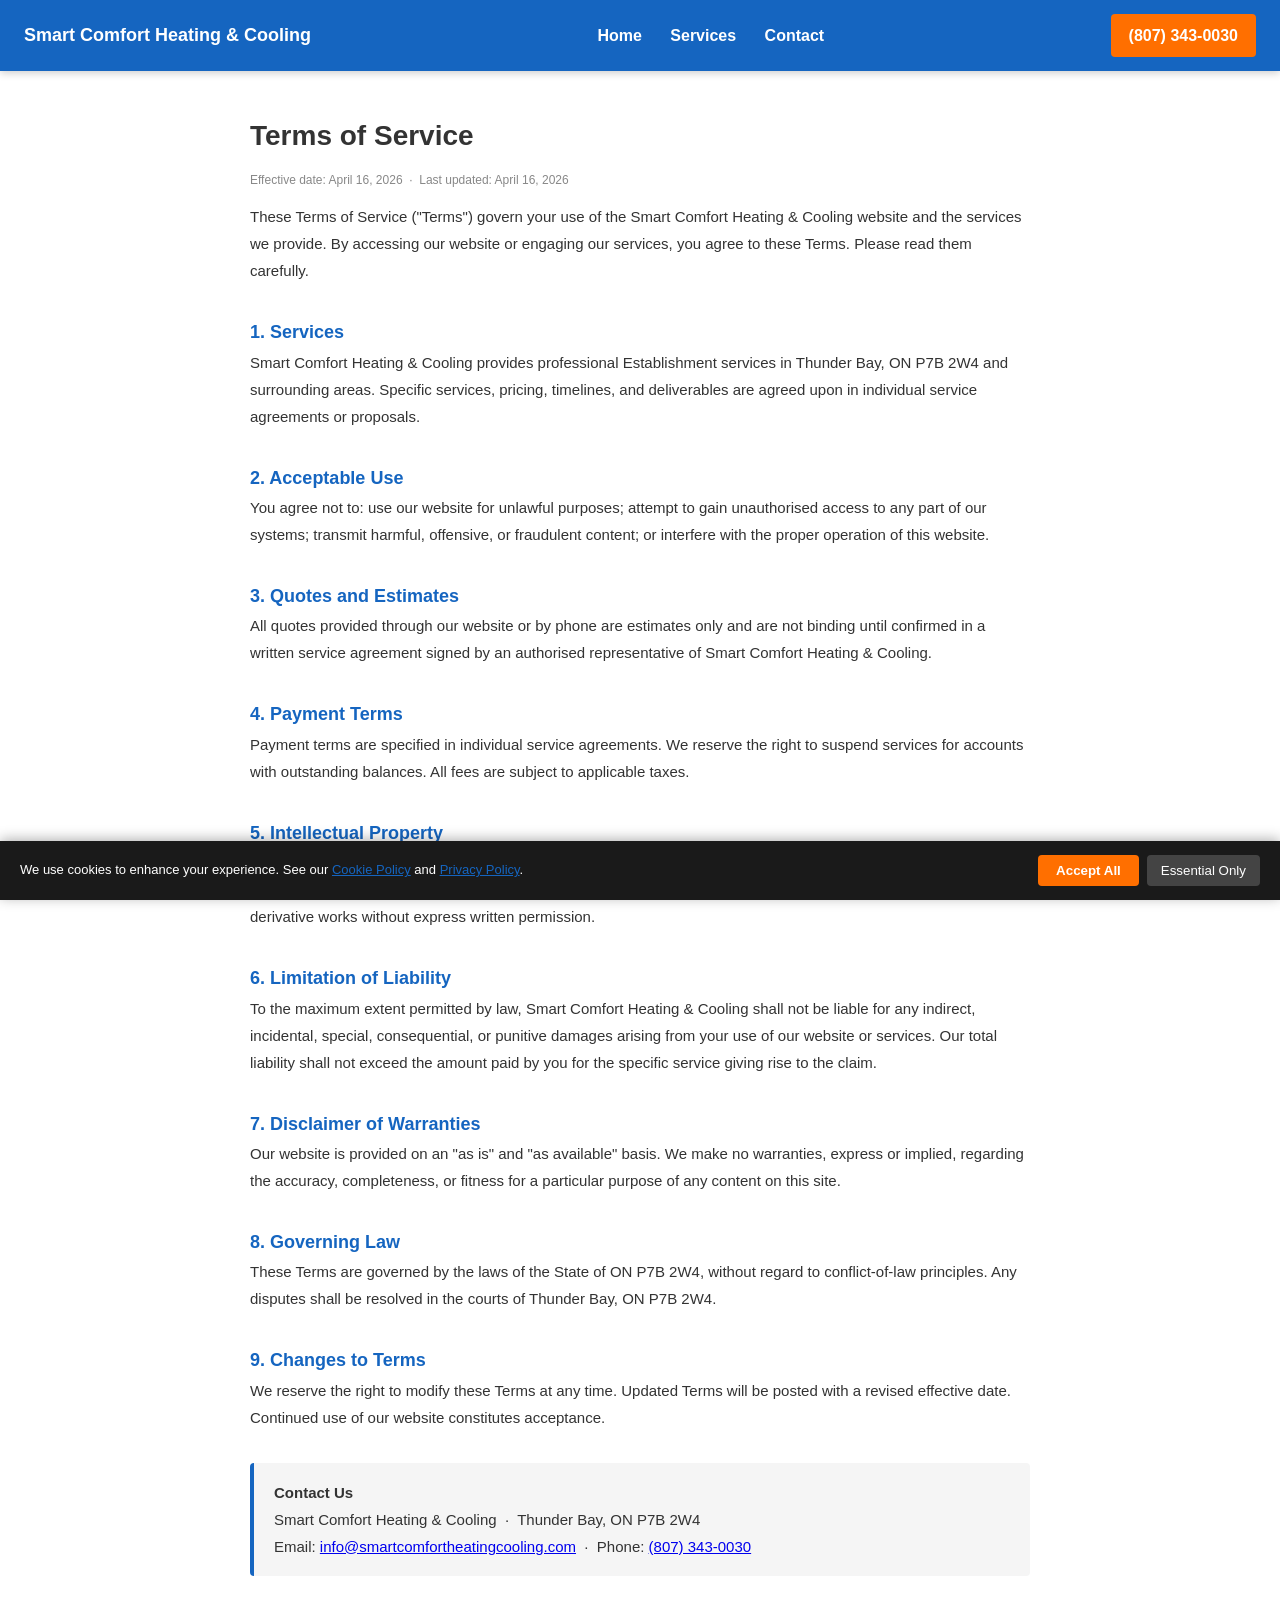
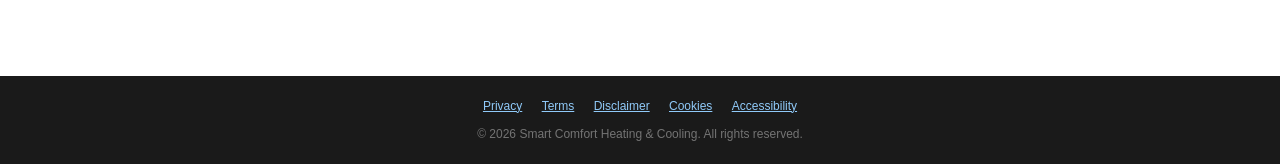
<file: terms.html>
<!DOCTYPE html>
<html lang="en">
<head>
<meta charset="UTF-8">
<meta name="viewport" content="width=device-width,initial-scale=1.0">
<title>Terms of Service | Smart Comfort Heating & Cooling</title>
<meta name="description" content="Terms of Service for Smart Comfort Heating & Cooling, Thunder Bay ON P7B 2W4. Last updated April 16, 2026.">
<meta name="robots" content="noindex,follow">
<link rel="canonical" href="/terms.html">
<link rel="stylesheet" href="style.css">
<script type="application/ld+json">{"@context": "https://schema.org", "@type": "WebPage", "name": "Terms of Service", "url": "/terms.html", "inLanguage": "en-US", "publisher": {"@type": "LocalBusiness", "name": "Smart Comfort Heating & Cooling", "address": {"@type": "PostalAddress", "addressLocality": "Thunder Bay", "addressRegion": "ON P7B 2W4"}}}</script>
<meta http-equiv="X-Content-Type-Options" content="nosniff">
<meta http-equiv="X-Frame-Options" content="DENY">
<style>
  .legal-wrap{max-width:820px;margin:40px auto;padding:0 20px 60px;font-size:15px;line-height:1.8;color:#333;}
  .legal-wrap h1{font-size:28px;margin-bottom:8px;}
  .legal-wrap h2{font-size:18px;margin-top:32px;color:#1565C0;}
  .legal-wrap p,.legal-wrap li{margin-bottom:12px;}
  .legal-wrap ul{padding-left:22px;}
  .legal-updated{color:#888;font-size:12px;margin-bottom:32px;}
  .legal-contact{background:#f5f5f5;border-left:4px solid #1565C0;padding:16px 20px;border-radius:4px;margin-top:32px;}
</style>
</head>
<body>
<nav style="background:#1565C0;padding:14px 24px;display:flex;justify-content:space-between;align-items:center;position:sticky;top:0;z-index:100;box-shadow:0 2px 8px rgba(0,0,0,.2);">
  <a href="index.html" style="color:white;font-weight:900;font-size:18px;text-decoration:none;">Smart Comfort Heating & Cooling</a>
  <div><a href="index.html" style="color:white;text-decoration:none;margin:0 12px;font-weight:600;">Home</a> <a href="services.html" style="color:white;text-decoration:none;margin:0 12px;font-weight:600;">Services</a> <a href="contact.html" style="color:white;text-decoration:none;margin:0 12px;font-weight:600;">Contact</a></div>
  <a href="tel:8073430030" style="background:#FF6F00;color:white;padding:8px 18px;border-radius:4px;text-decoration:none;font-weight:700;">(807) 343-0030</a>
</nav>
<div class="legal-wrap">

<h1>Terms of Service</h1>
<p class="legal-updated">Effective date: April 16, 2026 &nbsp;·&nbsp; Last updated: April 16, 2026</p>

<p>These Terms of Service ("Terms") govern your use of the Smart Comfort Heating & Cooling website and the services we provide. By accessing our website or engaging our services, you agree to these Terms. Please read them carefully.</p>

<h2>1. Services</h2>
<p>Smart Comfort Heating & Cooling provides professional Establishment services in Thunder Bay, ON P7B 2W4 and surrounding areas. Specific services, pricing, timelines, and deliverables are agreed upon in individual service agreements or proposals.</p>

<h2>2. Acceptable Use</h2>
<p>You agree not to: use our website for unlawful purposes; attempt to gain unauthorised access to any part of our systems; transmit harmful, offensive, or fraudulent content; or interfere with the proper operation of this website.</p>

<h2>3. Quotes and Estimates</h2>
<p>All quotes provided through our website or by phone are estimates only and are not binding until confirmed in a written service agreement signed by an authorised representative of Smart Comfort Heating & Cooling.</p>

<h2>4. Payment Terms</h2>
<p>Payment terms are specified in individual service agreements. We reserve the right to suspend services for accounts with outstanding balances. All fees are subject to applicable taxes.</p>

<h2>5. Intellectual Property</h2>
<p>All content on this website — including text, images, logos, and graphics — is the property of Smart Comfort Heating & Cooling or its licensors and is protected by applicable copyright law. You may not reproduce, distribute, or create derivative works without express written permission.</p>

<h2>6. Limitation of Liability</h2>
<p>To the maximum extent permitted by law, Smart Comfort Heating & Cooling shall not be liable for any indirect, incidental, special, consequential, or punitive damages arising from your use of our website or services. Our total liability shall not exceed the amount paid by you for the specific service giving rise to the claim.</p>

<h2>7. Disclaimer of Warranties</h2>
<p>Our website is provided on an "as is" and "as available" basis. We make no warranties, express or implied, regarding the accuracy, completeness, or fitness for a particular purpose of any content on this site.</p>

<h2>8. Governing Law</h2>
<p>These Terms are governed by the laws of the State of ON P7B 2W4, without regard to conflict-of-law principles. Any disputes shall be resolved in the courts of Thunder Bay, ON P7B 2W4.</p>

<h2>9. Changes to Terms</h2>
<p>We reserve the right to modify these Terms at any time. Updated Terms will be posted with a revised effective date. Continued use of our website constitutes acceptance.</p>
<div class="legal-contact">
  <strong>Contact Us</strong><br>
  Smart Comfort Heating & Cooling &nbsp;·&nbsp; Thunder Bay, ON P7B 2W4<br>
  Email: <a href="mailto:info@smartcomfortheatingcooling.com">info@smartcomfortheatingcooling.com</a> &nbsp;·&nbsp; Phone: <a href="tel:8073430030">(807) 343-0030</a>
</div>
</div>
<footer style="background:#1a1a1a;color:#ccc;padding:20px 24px;text-align:center;font-size:12px;">
  <div><a href="privacy-policy.html" style="color:#90CAF9;margin:0 8px;">Privacy</a>
  <a href="terms.html" style="color:#90CAF9;margin:0 8px;">Terms</a>
  <a href="disclaimer.html" style="color:#90CAF9;margin:0 8px;">Disclaimer</a>
  <a href="cookies.html" style="color:#90CAF9;margin:0 8px;">Cookies</a>
  <a href="accessibility.html" style="color:#90CAF9;margin:0 8px;">Accessibility</a></div>
  <div style="margin-top:8px;opacity:.5;">&copy; 2026 Smart Comfort Heating & Cooling. All rights reserved.</div>
</footer>
<script src="cookie-consent.js" defer></script>
</body></html>
</file>
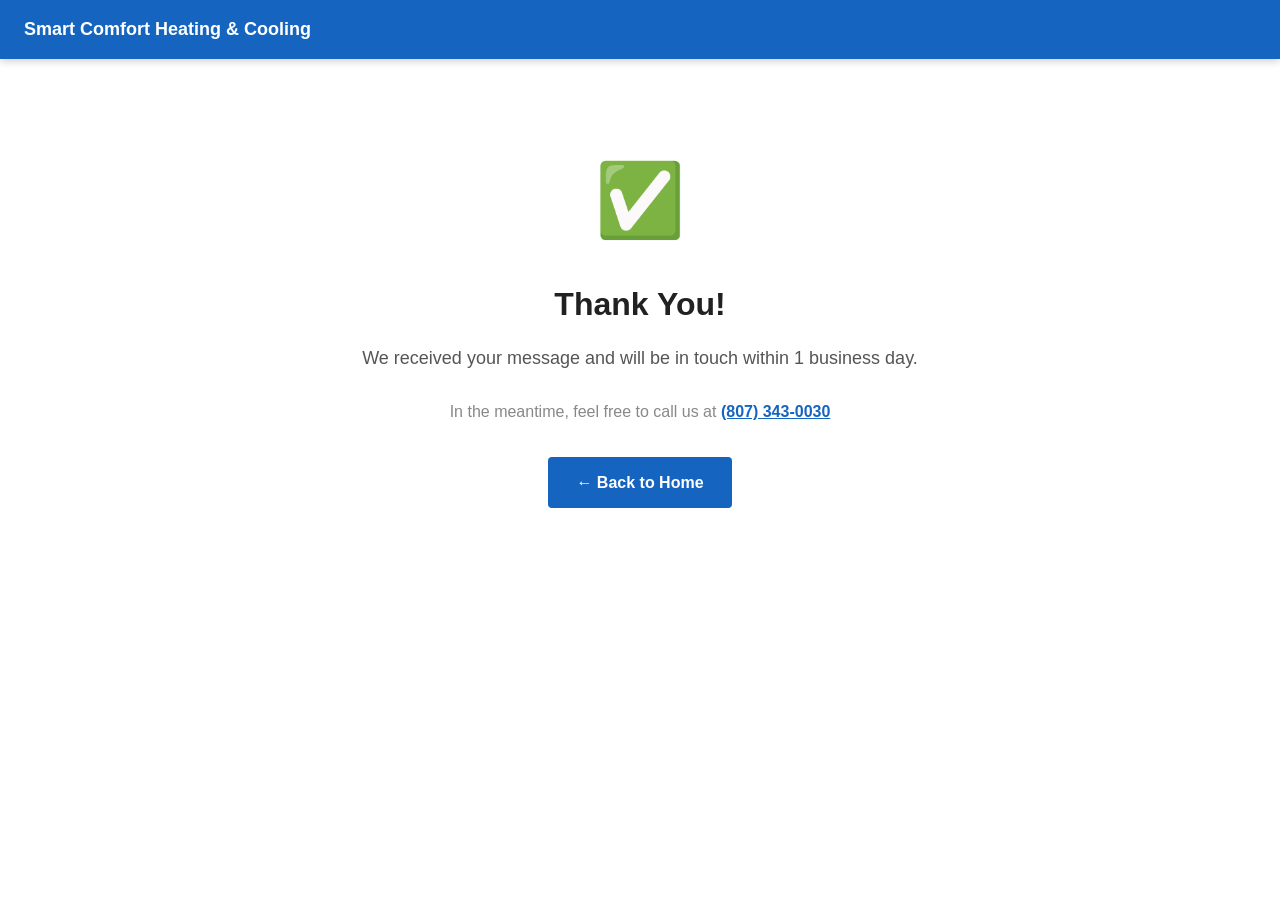
<file: thank-you.html>
<!DOCTYPE html>
<html lang="en">
<head>
<meta charset="UTF-8">
<meta name="viewport" content="width=device-width,initial-scale=1.0">
<title>Thank You | Smart Comfort Heating & Cooling</title>
<meta name="robots" content="noindex,follow">
<link rel="stylesheet" href="style.css">
<script>
  // Fire conversion event if GTM / GA is present
  window.addEventListener('load', function() {
    if (typeof gtag === 'function') gtag('event','conversion',{'send_to':'AW-CONVERSION_ID'});
    if (typeof fbq === 'function') fbq('track','Lead');
  });
</script>
</head>
<body>
<nav style="background:#1565C0;padding:14px 24px;display:flex;justify-content:space-between;align-items:center;position:sticky;top:0;z-index:100;box-shadow:0 2px 8px rgba(0,0,0,.2);">
  <a href="index.html" style="color:white;font-weight:900;font-size:18px;text-decoration:none;">Smart Comfort Heating & Cooling</a>
</nav>
<div style="text-align:center;padding:80px 20px;max-width:600px;margin:auto;">
  <div style="font-size:72px;margin-bottom:16px;">✅</div>
  <h1 style="font-size:32px;margin-bottom:12px;">Thank You!</h1>
  <p style="font-size:18px;color:#555;margin-bottom:24px;">We received your message and will be in touch within 1 business day.</p>
  <p style="color:#888;margin-bottom:32px;">In the meantime, feel free to call us at <a href="tel:8073430030" style="color:#1565C0;font-weight:700;">(807) 343-0030</a></p>
  <a href="index.html" class="hp-btn" style="background:#1565C0;color:white;padding:12px 28px;border-radius:4px;text-decoration:none;font-weight:700;">← Back to Home</a>
</div>
</body></html>
</file>
<file: style.css>
*, *::before, *::after { box-sizing: border-box; margin: 0; padding: 0; }
body { font-family: -apple-system, BlinkMacSystemFont, 'Segoe UI', Arial, sans-serif;
        color: #212121; background: #ffffff; line-height: 1.7; }
.hp-hero { background: #1565C0; color: #fff; padding: 72px 24px 64px; text-align: center; }
.hp-hero h1 { font-size: clamp(26px, 5vw, 48px); font-weight: 900; margin-bottom: 16px; }
.hp-hero p  { font-size: clamp(15px, 2.5vw, 20px); opacity: .92; max-width: 680px;
               margin: 0 auto 28px; }
.hp-btn { display: inline-block; background: #FF6F00; color: #fff; padding: 14px 34px;
           border-radius: 6px; font-weight: 700; font-size: 16px; text-decoration: none;
           transition: opacity .18s ease; }
.hp-btn:hover { opacity: .87; }
.hp-section { max-width: 960px; margin: 0 auto; padding: 56px 24px; }
.hp-section h2 { font-size: clamp(20px, 3vw, 30px); color: #1565C0; margin: 0 0 20px; }
.hp-section p  { margin-bottom: 16px; font-size: 15px; }
.hp-card { background: #E3F2FD; border-left: 4px solid #1565C0; border-radius: 6px;
            padding: 18px 22px; margin-bottom: 14px; }
.hp-card h3 { color: #1565C0; font-size: 17px; margin-bottom: 8px; }
.hp-cta-bar { background: #1565C0; color: #fff; padding: 56px 24px; text-align: center; }
.hp-cta-bar h2 { font-size: clamp(22px, 3.5vw, 34px); font-weight: 900; margin-bottom: 12px; }
details summary::-webkit-details-marker { color: #1565C0; }
/* Image gallery */
.hp-gallery-wrap { max-width:960px;margin:0 auto;padding:40px 24px; }
.hp-gallery { display:grid;grid-template-columns:repeat(auto-fill,minmax(200px,1fr));gap:14px; }
.hp-gallery-item { overflow:hidden;border-radius:8px;box-shadow:0 2px 10px rgba(0,0,0,.1);transition:transform .2s; }
.hp-gallery-item:hover { transform:scale(1.02); }
/* Side image layout */
.hp-text-img-wrap { display:flex;gap:28px;align-items:flex-start;margin-bottom:24px; }
.hp-side-img { width:280px;min-width:200px;border-radius:8px;object-fit:cover;height:200px;flex-shrink:0;box-shadow:0 4px 16px rgba(0,0,0,.12); }
/* About page image */
.hp-about-img { margin-bottom:28px; }
.hp-about-img img { width:100%;max-height:380px;object-fit:cover;border-radius:10px;box-shadow:0 6px 24px rgba(0,0,0,.14); }
@media (max-width: 640px) {
  nav > div { display: none; }
  .hp-hero { padding: 48px 16px; }
  .hp-section { padding: 36px 16px; }
  .hp-text-img-wrap { flex-direction:column; }
  .hp-side-img { width:100%;min-width:unset;height:200px; }
  .hp-gallery { grid-template-columns:repeat(2,1fr); }
}
</file>
